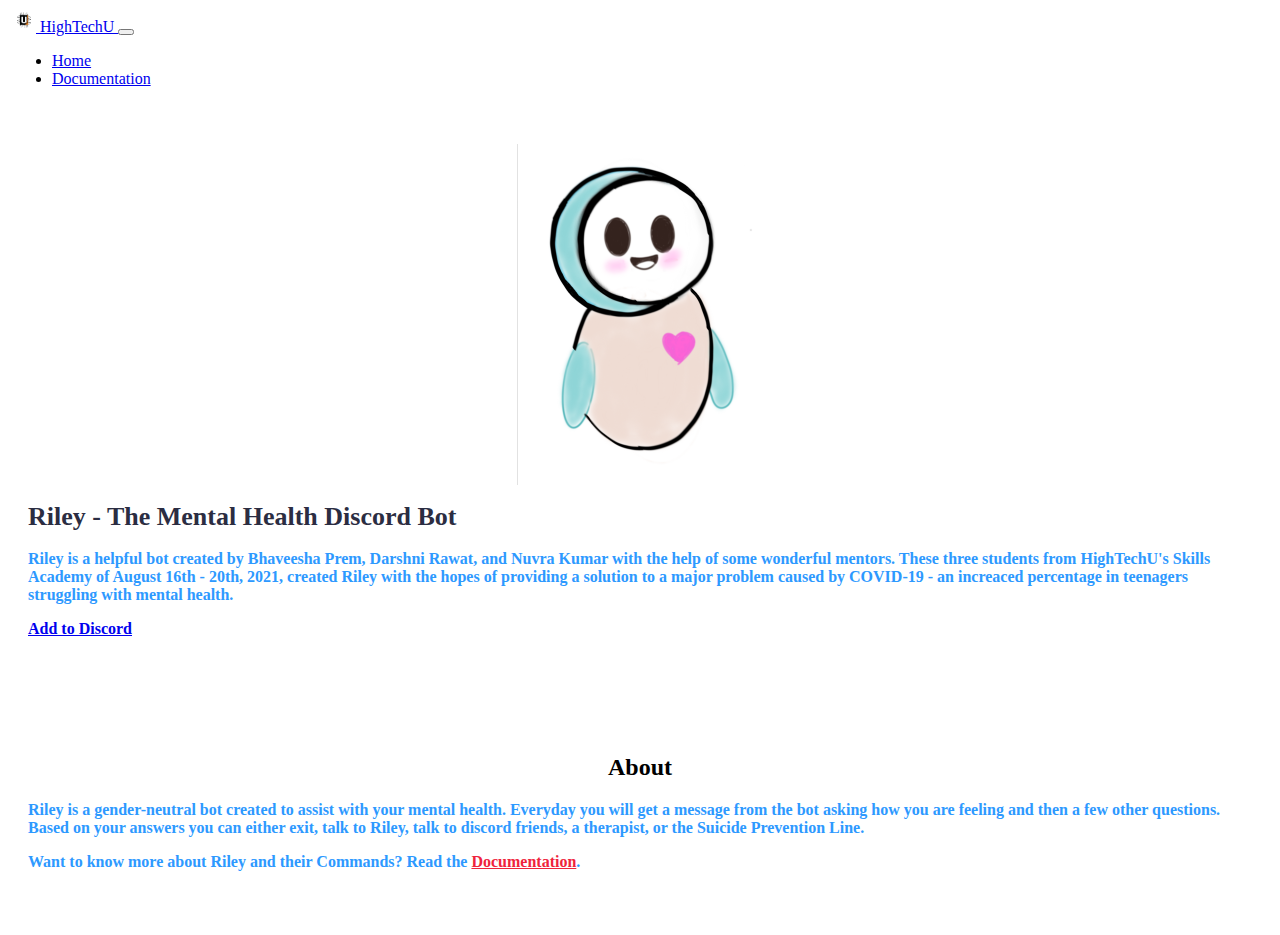
<file: docs/index.html>
<!DOCTYPE html>
<html lang="en">
  <head>
    <!-- Required Metas -->
    <meta charset="utf-8">
    <title>Home - Riley - The Mental Health Discord Bot</title>
    <meta name="description" content="A Discord Bot!">
    <meta name="author" content="Team 2">

    <!-- Mobile Specific Metas -->
    <meta name="viewport" content="width=device-width, initial-scale=1">

    <!-- CSS -->
    <link href="https://cdn.jsdelivr.net/npm/bootstrap@5.0.0-beta3/dist/css/bootstrap.min.css" rel="stylesheet" integrity="sha384-eOJMYsd53ii+scO/bJGFsiCZc+5NDVN2yr8+0RDqr0Ql0h+rP48ckxlpbzKgwra6" crossorigin="anonymous">
    <link rel="stylesheet" href="./css/custom.css">

    <!-- Favicon -->
    <link rel="icon" type="image/png" href="./images/favicon.png">
  </head>
<body>
  <!-- Header -->
  <header>
    <!-- Navigation -->
    <nav class="navbar navbar-expand-md navbar-light">
      <div class="container-fluid">
        <a class="navbar-brand" href="./index.html">
          <img src="images/favicon.png" alt="" width="24" height="24" class="d-inline-block align-text-top">
          HighTechU
        </a>
        <button class="navbar-toggler" type="button" data-bs-toggle="collapse" data-bs-target="#navbarNav" aria-controls="navbarNav" aria-expanded="false" aria-label="Toggle navigation">
          <span class="navbar-toggler-icon"></span>
        </button>
        <div class="collapse navbar-collapse" id="navbarNav">
          <ul class="navbar-nav">
            <li class="nav-item">
              <a class="nav-link active" aria-current="page" href="./index.html">Home</a>
            </li>
            <li class="nav-item">
              <a class="nav-link" href="./documentation.html">Documentation</a>
            </li>
          </ul>
        </div>
      </div>
    </nav>
  </header>

  <!-- Primary Page Content -->
  <main class="container-fluid">
    <div class="row">
      <section class="col-md-6 content">
        <div class="logo"><img src="images/RileyLogo.png" alt="Logo of Riley"></div>
        <h1>Riley - The Mental Health Discord Bot</h1>
        <p>
          Riley is a helpful bot created by Bhaveesha Prem, Darshni Rawat, and Nuvra Kumar with the help of some wonderful mentors. These three students from HighTechU's Skills Academy of August 16th - 20th, 2021, created Riley with the hopes of providing a solution to a major problem caused by COVID-19 - an increaced percentage in teenagers struggling with mental health. 
        </p>
        <p>
          <a class="btn btn-primary" target="_blank" rel="noopener noreferrer" href="https://discord.com/oauth2/authorize?client_id=877643854038302730&scope=bot&permissions=52290" role="button">Add to Discord</a></p>
        </p>
      </section>
      <section class="col-md-12 content">
        <h2>About</h2>
        <section class="col-md-6">
          <p>
            Riley is a gender-neutral bot created to assist with your mental health. Everyday you will get a message from the bot asking how you are feeling and then a few other questions. Based on your answers you can either exit, talk to Riley, talk to discord friends, a therapist, or the Suicide Prevention Line. 
          </p>
        </section>
        <p>
          Want to know more about Riley and their Commands? Read the <a class="doc" href="./documentation.html">Documentation</a>.
        </p>
      </section>
    </div>
  </main>

  <!-- JavaScript -->
  <script src="https://cdn.jsdelivr.net/npm/bootstrap@5.0.0-beta3/dist/js/bootstrap.bundle.min.js" integrity="sha384-JEW9xMcG8R+pH31jmWH6WWP0WintQrMb4s7ZOdauHnUtxwoG2vI5DkLtS3qm9Ekf" crossorigin="anonymous"></script>
</body>
</html>
</file>
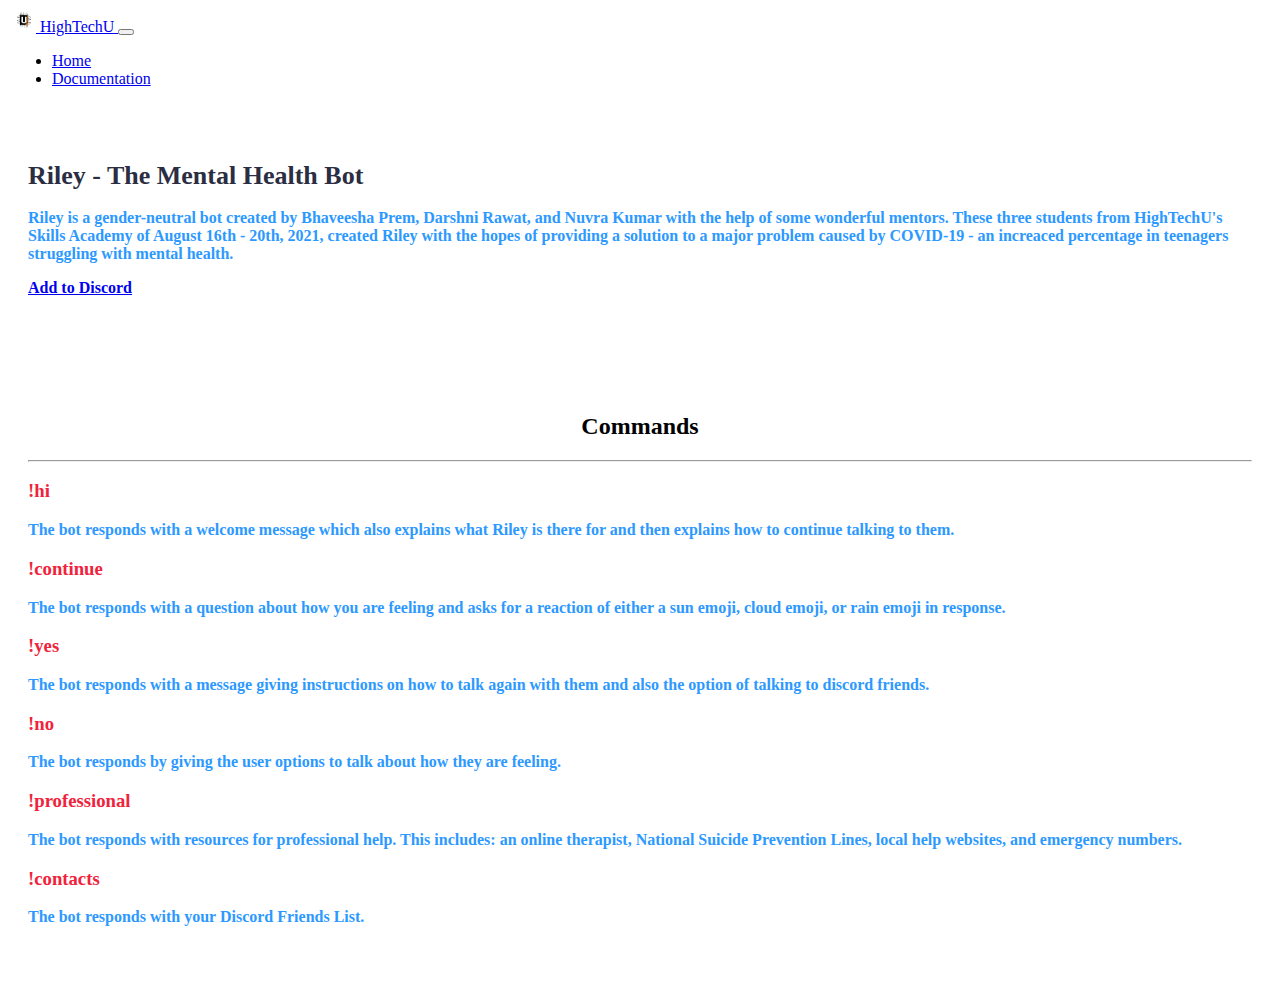
<file: docs/documentation.html>
<!DOCTYPE html>
<html lang="en">
  <head>
    <!-- Required Metas -->
    <meta charset="utf-8">
    <title>Documentation - HighTechU Discord Bot</title>
    <meta name="description" content="A Discord Bot for the HighTechU Community!">
    <meta name="author" content="HighTechU">

    <!-- Mobile Specific Metas -->
    <meta name="viewport" content="width=device-width, initial-scale=1">

    <!-- CSS -->
    <link href="https://cdn.jsdelivr.net/npm/bootstrap@5.0.0-beta3/dist/css/bootstrap.min.css" rel="stylesheet" integrity="sha384-eOJMYsd53ii+scO/bJGFsiCZc+5NDVN2yr8+0RDqr0Ql0h+rP48ckxlpbzKgwra6" crossorigin="anonymous">
    <link rel="stylesheet" href="./css/custom.css">

    <!-- Favicon -->
    <link rel="icon" type="image/png" href="./images/favicon.png">
  </head>

  <body>
    <!-- Header -->
    <header>
      <!-- Navigation -->
      <nav class="navbar navbar-expand-md navbar-light">
        <div class="container-fluid">
          <a class="navbar-brand" href="./index.html">
            <img src="images/favicon.png" alt="" width="24" height="24" class="d-inline-block align-text-top">
            HighTechU
          </a>
          <button class="navbar-toggler" type="button" data-bs-toggle="collapse" data-bs-target="#navbarNav"
            aria-controls="navbarNav" aria-expanded="false" aria-label="Toggle navigation">
            <span class="navbar-toggler-icon"></span>
          </button>
          <div class="collapse navbar-collapse" id="navbarNav">
            <ul class="navbar-nav">
              <li class="nav-item">
                <a class="nav-link" href="./index.html">Home</a>
              </li>
              <li class="nav-item">
                <a class="nav-link active" aria-current="page" href="./documentation.html">Documentation</a>
              </li>
            </ul>
          </div>
        </div>
      </nav>
    </header>

    <!-- Primary Page Content -->
    <main class="container-fluid">
      <div class="row">
        <section class="col-md-6 content">
          <h1>Riley - The Mental Health Bot</h1>
          <p>
            Riley is a gender-neutral bot created by Bhaveesha Prem, Darshni Rawat, and Nuvra Kumar with the help of some wonderful mentors. These three students from HighTechU's Skills Academy of August 16th - 20th, 2021, created Riley with the hopes of providing a solution to a major problem caused by COVID-19 - an increaced percentage in teenagers struggling with mental health.  
          </p>
          <p>
            <a class="btn btn-primary" target="_blank" rel="noopener noreferrer" href="https://discord.com/oauth2/authorize?client_id=REPLACE_WITH_YOUR_CLIENT_ID&scope=bot&permissions=52290" role="button">Add to Discord</a>
          </p>
        </section>
        <section class="col-md-12 content">
          <section class="col-md-6">
            <h2>Commands</h2>
            <hr>
            <h3>!hi</h3>
            <p>The bot responds with a welcome message which also explains what Riley is there for and then explains how to continue talking to them. </p>
            <h3>!continue</h3>
            <p>The bot responds with a question about how you are feeling and asks for a reaction of either a sun emoji, cloud emoji, or rain emoji in response.</p>
            <h3>!yes</h3>
            <p>The bot responds with a message giving instructions on how to talk again with them and also the option of talking to discord friends.</p>
            <h3>!no</h3>
            <p>The bot responds by giving the user options to talk about how they are feeling.</p>
            <h3>!professional</h3>
            <p>The bot responds with resources for professional help. This includes: an online therapist, National Suicide Prevention Lines, local help websites, and emergency numbers. </p>
            <h3>!contacts</h3>
            <p>The bot responds with your Discord Friends List.</p>
          </section>
        </section>
      </div>
    </main>

    <!-- JavaScript -->
    <script src="https://cdn.jsdelivr.net/npm/bootstrap@5.0.0-beta3/dist/js/bootstrap.bundle.min.js" integrity="sha384-JEW9xMcG8R+pH31jmWH6WWP0WintQrMb4s7ZOdauHnUtxwoG2vI5DkLtS3qm9Ekf" crossorigin="anonymous"></script>
  </body>
</html>
</file>
<file: docs/css/custom.css>
/*   z      k */


/* Custom CSS */

/* Header */
header {
  padding: 0 0.25rem;
}

/* Bootstrap Fix */
.row {
  padding: 0 1.25rem;
}

/* Main Content */
.content {
  padding: 2.5rem 0;
}
h3 {
  color: #ef233c;
}
h1{
  font-size: 26px;
  text-align: left;
  color:#2b2d42;
}
.logo{
  display:flex;
  justify-content: center;
  width:auto;
}

p{
  color:#2d99FF;
  font-weight: bold;
}
.doc{
  color:#ef233c;
}
h2{
  text-align: center;
}
</file>
